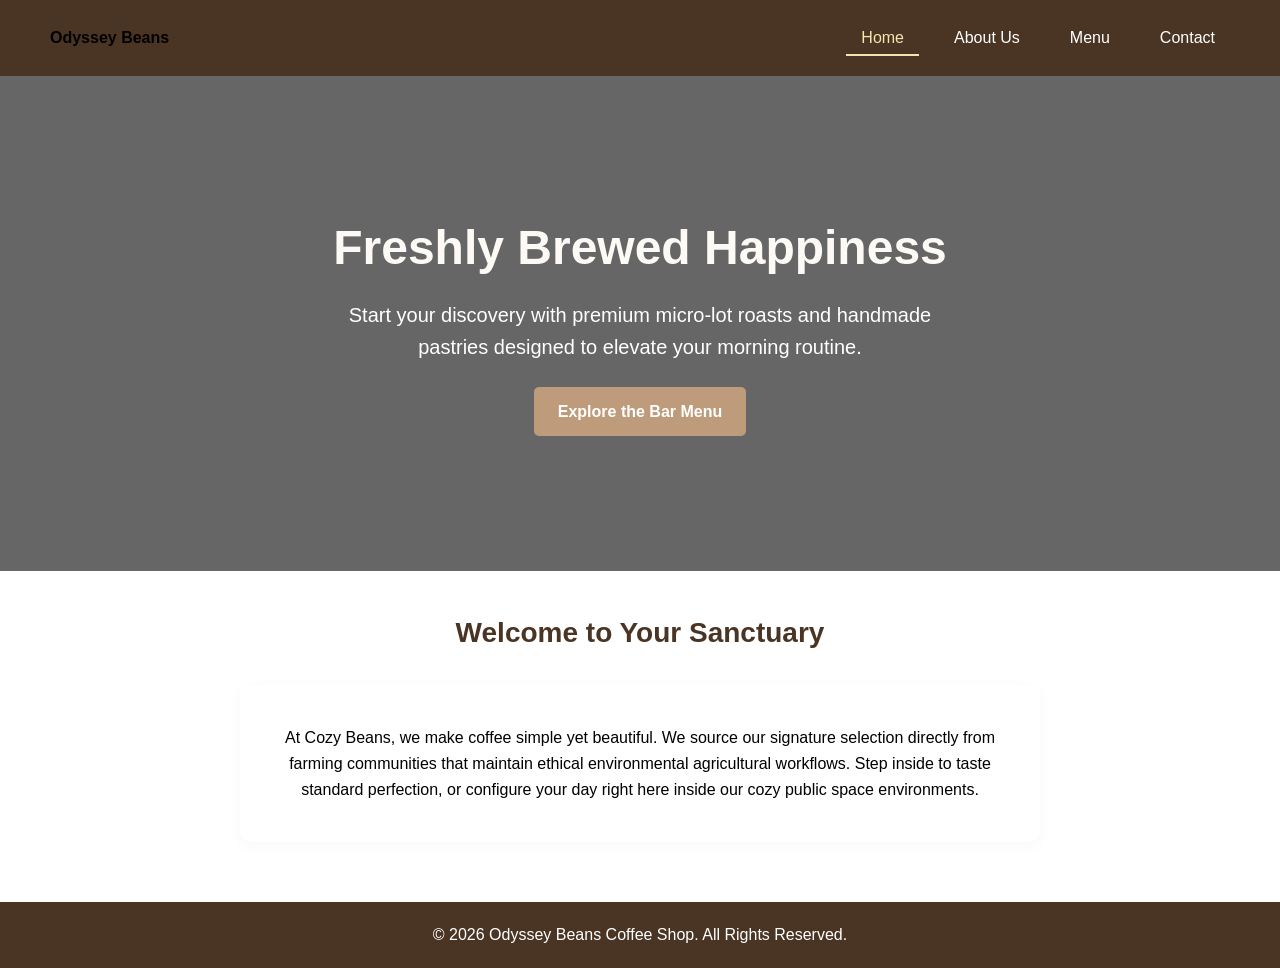
<file: index.html>
<!DOCTYPE html>
<html lang="en">
<head>
    <meta charset="UTF-8" />
    <meta name="viewport" content="width=device-width, initial-scale=1.0" />
    <title> Odyssey Beans </title>
    <link rel="shortcut icon" href="https://i.pinimg.com/736x/a6/57/bc/a657bcc85a00c7e13e08a2a62624076c.jpg" type="image/x-icon">
    <link rel="stylesheet" href="style.css" />
</head>
<body>

    <nav class="navbar">
        <div class="logo"><strong>Odyssey Beans</strong></div>
        <input type="checkbox" id="menu-toggle" />
        <label for="menu-toggle" class="hamburger-label">
            <span></span>
            <span></span>
            <span></span>
        </label>
        <ul class="nav-links">
            <li><a href="index.html" class="active">Home</a></li>
            <li><a href="about.html">About Us</a></li>
            <li><a href="menu.html">Menu</a></li>
            <li><a href="contact.html">Contact</a></li>
        </ul>
    </nav>

    <header class="hero">
        <h1>Freshly Brewed Happiness</h1>
        <p>Start your discovery with premium micro-lot roasts and handmade pastries designed to elevate your morning routine.</p>
        <a href="menu.html" class="btn">Explore the Bar Menu</a>
    </header>

    <main class="container">
        <h2 class="section-title">Welcome to Your Sanctuary</h2>
        <div class="welcome-box">
            <p>At Cozy Beans, we make coffee simple yet beautiful. We source our signature selection directly from farming communities that maintain ethical environmental agricultural workflows. Step inside to taste standard perfection, or configure your day right here inside our cozy public space environments.</p>
        </div>
    </main>

    <footer>
        <p>&copy; 2026 Odyssey Beans Coffee Shop. All Rights Reserved.</p>
    </footer>

</body>
</html>
</file>
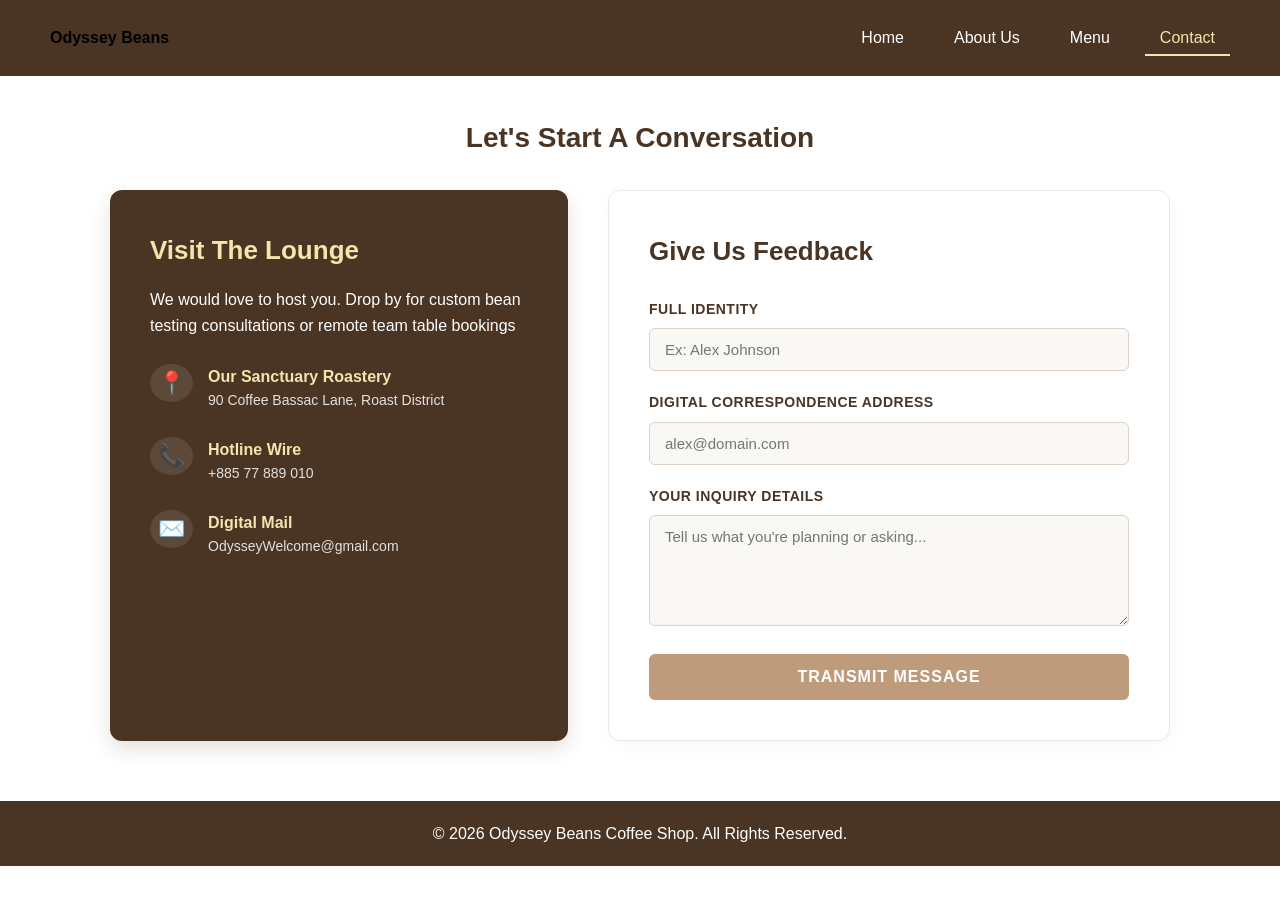
<file: Contact.html>
<!DOCTYPE html>
<html lang="en">
<head>
    <meta charset="UTF-8" />
    <meta name="viewport" content="width=device-width, initial-scale=1.0" />
    <title> Odyssey Beans - Connect</title>
    <link rel="shortcut icon" href="https://i.pinimg.com/736x/a6/57/bc/a657bcc85a00c7e13e08a2a62624076c.jpg" type="image/x-icon">
    <link rel="stylesheet" href="style.css" />
</head>
<body>

    <nav class="navbar">
        <div class="logo"><strong>Odyssey Beans</strong></div>
        <input type="checkbox" id="menu-toggle" />
        <label for="menu-toggle" class="hamburger-label">
            <span></span>
            <span></span>
            <span></span>
        </label>
        <ul class="nav-links">
            <li><a href="index.html">Home</a></li>
            <li><a href="about.html">About Us</a></li>
            <li><a href="menu.html">Menu</a></li>
            <li><a href="contact.html" class="active">Contact</a></li>
        </ul>
    </nav>

    <main class="container">
        <h2 class="section-title">Let's Start A Conversation</h2>
        
        <div class="contact-wrapper">
            <div class="contact-info-panel">
                <h3>Visit The Lounge</h3>
                <p>We would love to host you. Drop by for custom bean testing consultations or remote team table bookings</p>
                 <br>
        
                <div class="info-item">
                    <span class="info-icon">📍</span>
                    <div>
                        <strong>Our Sanctuary Roastery</strong>
                        <p>90 Coffee Bassac Lane, Roast District</p>
                    </div>
                </div>

                <div class="info-item">
                    <span class="info-icon">📞</span>
                    <div>
                        <strong>Hotline Wire</strong>
                        <p>+885 77 889 010</p>
                    </div>
                </div>

                <div class="info-item">
                    <span class="info-icon">✉️</span>
                    <div>
                        <strong>Digital Mail</strong>
                        <p>OdysseyWelcome@gmail.com</p>
                    </div>
                </div>
            </div>

            <div class="contact-form-panel">
                <h3>Give Us Feedback</h3>
                <form action="#" method="POST" onsubmit="event.preventDefault(); alert('Message submitted successfully!');">
                    <div class="premium-form-group">
                        <label for="name">Full Identity</label>
                        <input type="text" id="name" required placeholder="Ex: Alex Johnson" />
                    </div>
                    
                    <div class="premium-form-group">
                        <label for="email">Digital Correspondence Address</label>
                        <input type="email" id="email" required placeholder="alex@domain.com" />
                    </div>

                    <div class="premium-form-group">
                        <label for="message">Your Inquiry Details</label>
                        <textarea id="message" rows="5" required placeholder="Tell us what you're planning or asking..."></textarea>
                    </div>

                    <button type="submit" class="premium-submit-btn">Transmit Message</button> 
                    
                </form>
            </div>
        </div>
    </main>

    <footer>
        <p>&copy; 2026 Odyssey Beans Coffee Shop. All Rights Reserved.</p>
    </footer>

</body>
</html>
</file>
<file: style.css>
/* ==========================================================
   GLOBAL RESET & BASIC LAYOUT VARIABLES
   ========================================================== */
* {
    margin: 0;
    padding: 0;
    box-sizing: border-box;
    font-family: 'Segoe UI', Tahoma, Geneva, Verdana, sans-serif;
}

body {
    background-color: white;
    color: black;
    line-height: 1.6;
}

/* --- Shared Navigation Structure --- */
.navbar {
    display: flex;
    justify-content: space-between;
    align-items: center;
    padding: 25px 50px;
    background-color: #4a3423; /* Dark brown background */
}



.nav-links {
    display: flex;
    list-style: none;
    gap: 20px; /* Moves the spacing clean gap rule here */
}

.nav-links li a {
    color: white; /* Keeps text clearly visible on dark brown */
    text-decoration: none;
    padding: 8px 15px;
    font-size: 16px;
    transition: 0.3s ease;
}

.nav-links li a:hover, 
.nav-links li a.active {
    color: #f3e5ab;
    border-bottom: 2px solid #f3e5ab;
}

/* Pure CSS Toggle Navigation Controls */
#menu-toggle {
    display: none;
}

.hamburger-label {
    display: none;
    cursor: pointer;
    flex-direction: column;
    justify-content: space-between;
    width: 30px;
    height: 20px;
}

.hamburger-label span {
    background-color: white; /* Changed to white so it stands out on mobile */
    height: 3px;
    width: 100%;
    border-radius: 2px;
    transition: 0.3s;
}

/* --- General Content Block Containers --- */
.container {
    max-width: 1100px;
    margin: 40px auto;
    padding: 0 20px;
}

.section-title {
    text-align: center;
    margin-bottom: 30px;
    color: #4a3423;
    font-size: 28px;
}

/* --- Global Footer Area --- */
footer {
    background-color: #4a3423;
    color: white;
    text-align: center;
    padding: 20px;
    margin-top: 60px;
}


/* ==========================================================
   PAGE 1: INDEX / HOME COMPONENT STYLES
   ========================================================== */
.hero {
    background: linear-gradient(rgba(0,0,0,0.6), rgba(0,0,0,0.6)), 
                url('https://images.unsplash.com/photo-1507133750040-4a8f57021571?q=80&w=1200') no-repeat center center/cover;
    height: 55vh;
    display: flex;
    flex-direction: column;
    justify-content: center;
    align-items: center;
    color: white;
    text-align: center;
    padding: 20px;
}

.hero h1 {
    font-size: 48px;
    margin-bottom: 12px;
    color: #fdfaf6;
}

.hero p {
    font-size: 20px;
    margin-bottom: 24px;
    max-width: 600px;
}

.btn {
    background-color: #be9b7b;
    color: white;
    padding: 12px 24px;
    text-decoration: none;
    border-radius: 5px;
    font-weight: bold;
    display: inline-block;
    transition: 0.3s;
}

.btn:hover {
    background-color: #4a3423;
    border: 1px solid #f3e5ab;
}

.welcome-box {
    background: white;
    padding: 40px;
    border-radius: 12px;
    box-shadow: 0 4px 15px rgba(0,0,0,0.03);
    text-align: center;
    max-width: 800px;
    margin: 0 auto;
}


/* ==========================================================
   PAGE 2: ABOUT COMPONENT STYLES
   ========================================================== */
.about-hero {
    background: linear-gradient(rgba(74, 52, 35, 0.85), rgba(74, 52, 35, 0.85)), 
                url('https://images.unsplash.com/photo-1498804103079-a6351b050096?q=80&w=1200') no-repeat center center/cover;
    text-align: center;
    padding: 80px 20px;
    color: #fdfaf6;
}

.about-hero-title {
    font-size: 42px;
    letter-spacing: 2px;
    margin-bottom: 10px;
    color: #f3e5ab;
}

.about-hero-quote {
    font-style: italic;
    opacity: 0.9;
    max-width: 600px;
    margin: 0 auto;
}

.story-split {
    display: flex;
    flex-wrap: wrap;
    gap: 40px;
    align-items: center;
    margin-bottom: 60px;
}

.story-image {
    flex: 1 1 400px;
}

.story-image img {
    width: 100%;
    height: 400px;
    object-fit: cover;
    border-radius: 12px;
    box-shadow: 0 10px 20px rgba(0,0,0,0.1);
}

.story-text {
    flex: 1 1 400px;
}

.story-text p {
    margin-bottom: 15px;
    color: #555;
    font-size: 17px;
}

.story-title {
    color: #4a3423;
    font-size: 32px;
    margin-bottom: 20px;
    position: relative;
    padding-bottom: 10px;
}

.title-underline {
    position: absolute;
    bottom: 0;
    left: 0;
    width: 60px;
    height: 3px;
    background-color: #be9b7b;
}

.values-grid {
    display: grid;
    grid-template-columns: repeat(auto-fit, minmax(280px, 1fr));
    gap: 25px;
    margin-bottom: 60px;
}

.value-card {
    background: white;
    padding: 30px;
    border-radius: 8px;
    box-shadow: 0 4px 15px rgba(0,0,0,0.03);
    transition: transform 0.3s ease, box-shadow 0.3s ease;
}

.value-card.card-primary { border-top: 4px solid #be9b7b; }
.value-card.card-secondary { border-top: 4px solid #4a3423; }

.value-icon {
    font-size: 30px;
    margin-bottom: 15px;
}

.value-card h4 {
    color: #4a3423;
    margin-bottom: 10px;
    font-size: 20px;
}

.value-card p {
    color: #666;
    font-size: 15px;
}

.value-card:hover {
    transform: translateY(-6px);
    box-shadow: 0 12px 20px rgba(74, 52, 35, 0.1);
}

.info-banner-box {
    background: #4a3423;
    color: white;
    display: flex;
    flex-wrap: wrap;
    justify-content: space-between;
    align-items: center;
    padding: 40px;
    gap: 20px;
    border-radius: 8px;
}

.info-banner-text h3 {
    color: #f3e5ab;
    font-size: 24px;
    margin-bottom: 5px;
}

.info-banner-text p { opacity: 0.8; }

.info-banner-schedule {
    border-left: 2px solid #be9b7b;
    padding-left: 20px;
}

.schedule-label {
    font-weight: bold;
    color: #f3e5ab;
}


/* ==========================================================
   PAGE 3: MENU COMPONENT STYLES
   ========================================================== */
.menu-hero {
    background: linear-gradient(rgba(0, 0, 0, 0.5), rgba(0, 0, 0, 0.6)), 
                url('https://images.unsplash.com/photo-1495474472287-4d71bcdd2085?q=80&w=1200') no-repeat center center/cover;
    text-align: center;
    padding: 70px 20px;
    color: white;
}

.menu-hero-title {
    font-size: 75px;
    letter-spacing: 3px;
    color: #f3e5ab;
}

.menu-hero-subtitle {
    font-size: 18px;
}

.category-header {
    display: flex;
    align-items: center;
    justify-content: center;
    margin: 50px 0 30px 0;
}

.category-title {
    color: #4a3423;
    padding: 0 20px;
    font-size: 24px;
    font-weight: 600;
}

.category-line {
    flex: 1;
    height: 1px;
    background-color: #be9b7b;
    max-width: 150px;
}

.stunning-menu-grid {
    display: grid;
    grid-template-columns: repeat(auto-fit, minmax(300px, 1fr));
    gap: 30px;
}

.stunning-menu-card {
    background: white;
    border-radius: 12px;
    overflow: hidden;
    box-shadow: 0 4px 15px rgba(0,0,0,0.05);
    transition: 0.3s ease;
}

.image-container {
    position: relative;
    width: 100%;
    height: 290px;
    overflow: hidden;
}

.image-container img {
    width: 100%;
    height: 100%;
    object-fit: cover;
    transition: transform 0.5s ease;
}

.price-tag {
    position: absolute;
    bottom: 15px;
    right: 15px;
    background-color: #4a3423;
    color: #f3e5ab;
    padding: 5px 12px;
    border-radius: 20px;
    font-weight: bold;
    font-size: 15px;
    box-shadow: 0 3px 6px rgba(0,0,0,0.2);
}

.card-info { padding: 20px; }
.card-info h3 { color: #4a3423; margin-bottom: 8px; font-size: 20px; }
.card-info p { color: #666; font-size: 14px; line-height: 1.5; }

.stunning-menu-card:hover {
    transform: translateY(-5px);
    box-shadow: 0 10px 25px rgba(74, 52, 35, 0.12);
}

.stunning-menu-card:hover .image-container img { transform: scale(1.06); }


/* ==========================================================
   PAGE 4: CONTACT COMPONENT STYLES
   ========================================================== */
.contact-wrapper {
    display: flex;
    flex-wrap: wrap;
    gap: 40px;
    margin: 30px auto;
}

.contact-info-panel {
    flex: 1 1 350px;
    background-color: #4a3423;
    color: white;
    padding: 40px;
    border-radius: 12px;
    box-shadow: 0 8px 20px rgba(74, 52, 35, 0.15);
}

.contact-info-panel h3 {
    color: #f3e5ab;
    font-size: 26px;
    margin-bottom: 15px;
}

.panel-desc {
    opacity: 0.8;
    margin-bottom: 35px;
    font-size: 15px;
}

.info-item {
    display: flex;
    align-items: flex-start;
    gap: 15px;
    margin-bottom: 25px;
}

.info-icon {
    font-size: 22px;
    background: rgba(255, 255, 255, 0.1);
    padding: 8px;
    border-radius: 50%;
    line-height: 1;
}

.info-item strong { display: block; color: #f3e5ab; font-size: 16px; }
.info-item p { opacity: 0.85; font-size: 14px; }

.contact-form-panel {
    flex: 1.5 1 400px;
    background: white;
    padding: 40px;
    border-radius: 12px;
    box-shadow: 0 4px 20px rgba(0,0,0,0.03);
    border: 1px solid #f0e6df;
}

.contact-form-panel h3 { color: #4a3423; font-size: 26px; margin-bottom: 25px; }
.premium-form-group { margin-bottom: 20px; }

.premium-form-group label {
    display: block;
    font-size: 14px;
    font-weight: 600;
    color: #4a3423;
    margin-bottom: 8px;
    text-transform: uppercase;
    letter-spacing: 0.5px;
}

.premium-form-group input,
.premium-form-group textarea {
    width: 100%;
    padding: 12px 15px;
    border: 1px solid #dcd1c4;
    border-radius: 6px;
    background-color: #faf8f5;
    font-size: 15px;
    color: #333;
    transition: all 0.3s ease;
}

.premium-form-group input:focus,
.premium-form-group textarea:focus {
    outline: none;
    border-color: #be9b7b;
    background-color: white;
    box-shadow: 0 0 8px rgba(190, 155, 123, 0.25);
}

.premium-submit-btn {
    background-color: #be9b7b;
    color: white;
    padding: 14px;
    border: none;
    border-radius: 6px;
    font-size: 16px;
    font-weight: bold;
    letter-spacing: 1px;
    cursor: pointer;
    width: 100%;
    text-transform: uppercase;
    transition: background-color 0.3s ease;
}

.premium-submit-btn:hover { background-color: #4a3423; }


/* ==========================================================
   RESPONSIVE DESIGN SYSTEM (Media Queries)
   ========================================================== */
@media (max-width: 768px) {
    .hamburger-label { display: flex; }

    .nav-links {
        position: absolute;
        top: 60px;
        left: -100%;
        flex-direction: column;
        background-color: #4a3423;
        width: 100%;
        text-align: center;
        transition: 0.4s ease-in-out;
        box-shadow: 0 10px 10px rgba(0,0,0,0.2);
    }

    .nav-links li { margin: 15px 0; }
    .nav-links li a:hover, 
    .nav-links li a.active { border-bottom: none; }

    /* Checkbox Sibling Selector Hack */
    #menu-toggle:checked ~ .nav-links { left: 0; }

    .hero h1 { font-size: 34px; }
    .hero p { font-size: 16px; }
}

@media (max-width: 600px) {
    .info-banner-schedule {
        border-left: none;
        border-top: 2px solid #be9b7b;
        padding-left: 0;
        padding-top: 15px;
        width: 100%;
    }
}
</file>
